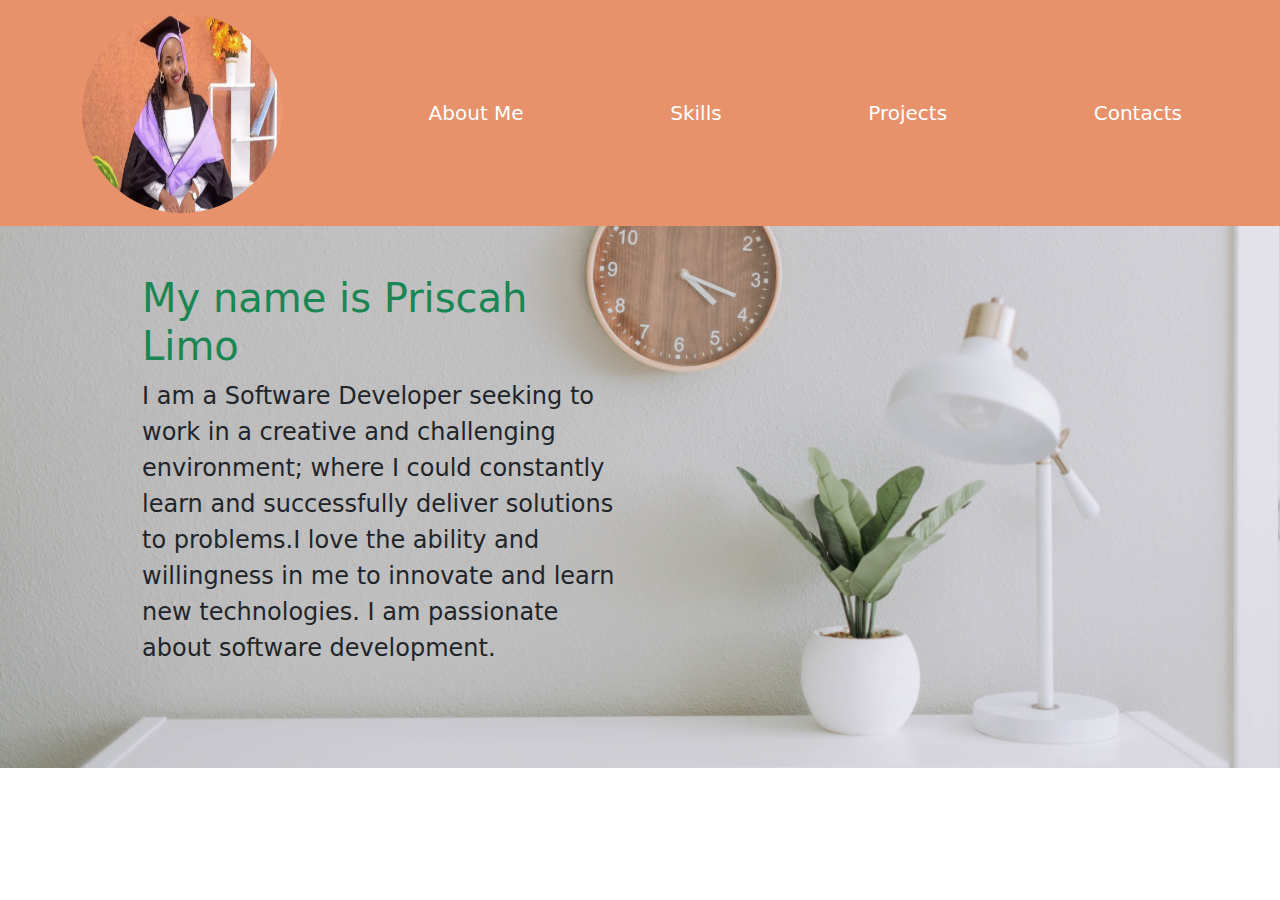
<file: index.html>
<!DOCTYPE html>
<html lang="en">
<head>
    <meta charset="UTF-8">
    <meta http-equiv="X-UA-Compatible" content="IE=edge">
    <meta name="viewport" content="width=device-width, initial-scale=1.0">
    <link href="css/bootstrap.css" rel ="stylesheet" type="text/css" media="all">
    <link rel="stylesheet"  href="index.css">
    <title>My Portfolio</title>
</head>
<body>
    <nav class="navbar navbar-light">
        <div class="container">
          <a class="navbar-brand" href="#">
            <img class="rounded-circle"src="./images/profilephoto.jpeg" width="200px" height="200px" alt="" width="30" height="24">
          </a>
          <a class="navbar-brand text-white" href="About.html">About Me</a>
          <a class="navbar-brand text-white" href="Skills.html"> Skills</a>
          <a class="navbar-brand text-white" href="Projects.html">Projects</a>
          <a class="navbar-brand text-white" href="Contact.html">Contacts</a>
        </div>
      </nav>
    <div class="container">
        <div class="row mx-5">
            <div class="col-md-6">
                <h1 class="text-success mt-5">
                    My name is Priscah Limo
                </h1>
                <p class="fs-4 ">
                    I am a Software Developer seeking to work in a creative and challenging
                     environment; where I could constantly learn and successfully deliver
                      solutions to problems.I love the ability and willingness in me to innovate and learn
                     new technologies. I am passionate about  software development.
                </p>
            </div>

        </div>
        
    </div>  

</body>
</html>
</file>
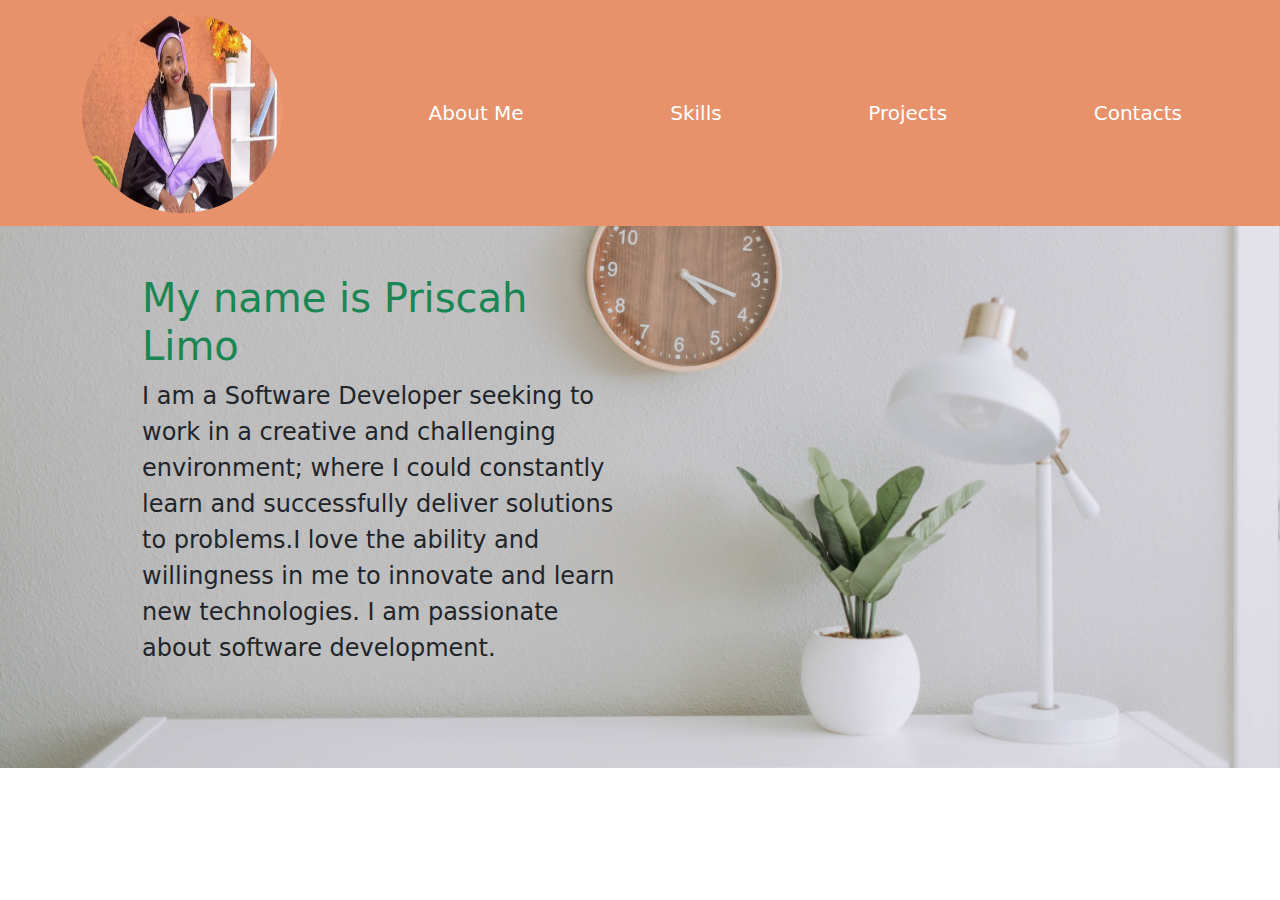
<file: About.html>
<!DOCTYPE html>
<html lang="en">
<head>
    <meta charset="UTF-8">
    <meta http-equiv="X-UA-Compatible" content="IE=edge">
    <meta name="viewport" content="width=device-width, initial-scale=1.0">
    <link href="css/bootstrap.css" rel ="stylesheet" type="text/css" media="all">
    <link rel="stylesheet" href="About.css">
    <title>About Me</title>
</head>
<body>
    <nav class="navbar navbar-light">
        <div class="container">
          <a class="navbar-brand" href="#">
            <img class="rounded-circle"src="./images/profilephoto.jpeg" width="200px" height="200px" alt="" width="30" height="24">
          </a>
          <a class="navbar-brand text-white" href="About.html">About Me</a>
          <a class="navbar-brand text-white" href="Skills.html"> Skills</a>
          <a class="navbar-brand text-white" href="Projects.html">Projects</a>
          <a class="navbar-brand text-white" href="Contact.html">Contacts</a>
        </div>
      </nav>
    <div class="container">
        <div class="row mx-5">
            <div class="col-md-6">
                <h1 class="text-success mt-5">
                    My name is Priscah Limo
                </h1>
                <p class="fs-4 ">
                    I am a Software Developer seeking to work in a creative and challenging
                     environment; where I could constantly learn and successfully deliver
                      solutions to problems.I love the ability and willingness in me to innovate and learn
                     new technologies. I am passionate about  software development.
                </p>
            </div>

        </div>
        
    </div>
</body>
</html>
</file>
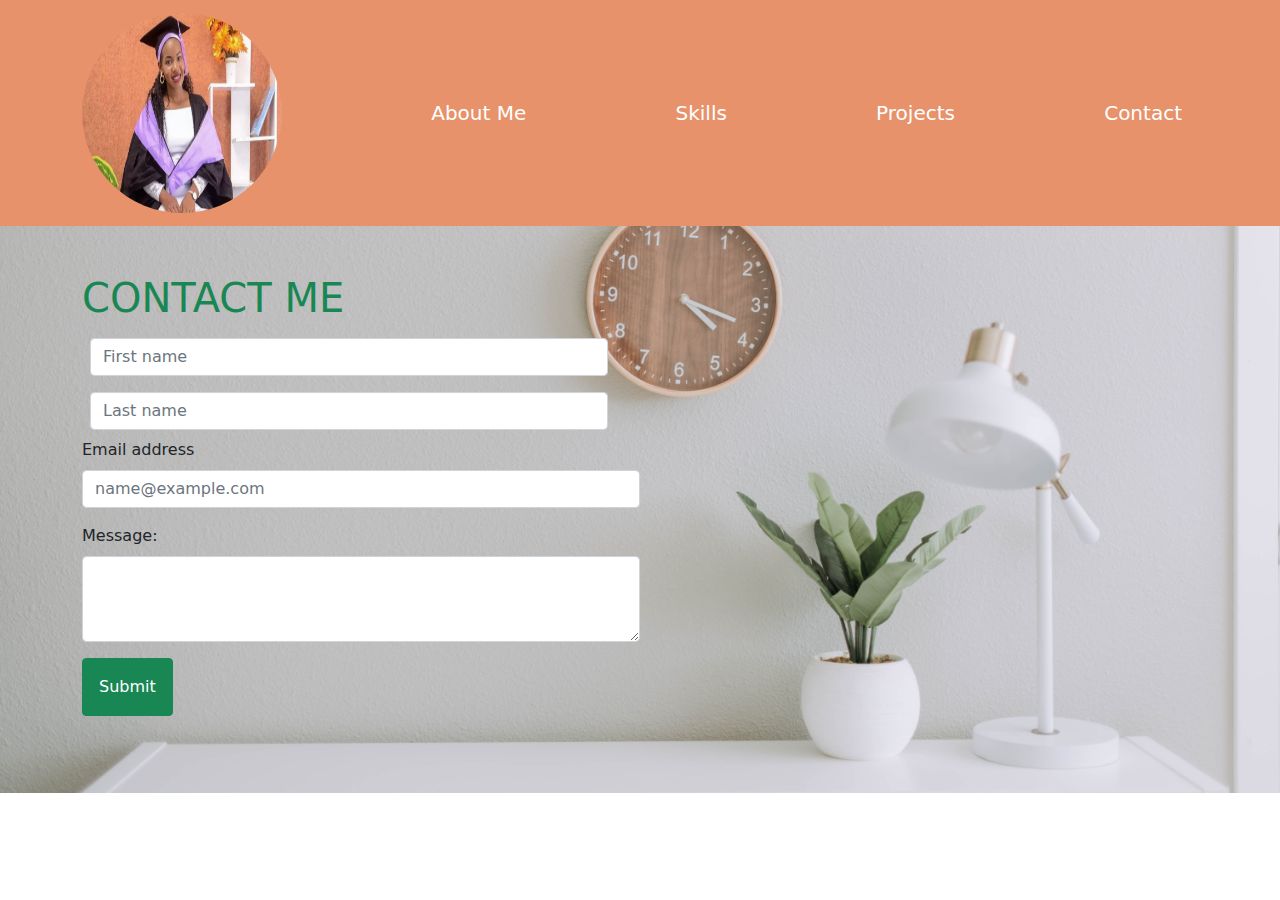
<file: Contact.html>
<!DOCTYPE html>
<html lang="en">
<head>
    <meta charset="UTF-8">
    <meta http-equiv="X-UA-Compatible" content="IE=edge">
    <meta name="viewport" content="width=device-width, initial-scale=1.0">
    <link href="css/bootstrap.css" rel ="stylesheet" type="text/css" media="all">
    <link rel="stylesheet"  href="Contact.css">
    <title>Contact Me</title>
</head>
<body>
    <nav class="navbar navbar-light">
        <div class="container">
          <a class="navbar-brand" href="#">
            <img class="rounded-circle"src="./images/profilephoto.jpeg" width="200px" height="200px" alt="" width="30" height="24">
          </a>
          <a class="navbar-brand text-white" href="About.html">About Me</a>
          <a class="navbar-brand text-white" href="Skills.html"> Skills</a>
          <a class="navbar-brand text-white" href="Projects.html">Projects</a>
          <a class="navbar-brand text-white" href="Contact.html">Contact</a>
        </div>
    </nav>
    <div class="container">
        <div class="row mt-5 w-50">
          <h1 class="text-success">CONTACT ME</h1>
          <form id="form">
            <div class="col p-2">
              <input type="text" class="form-control" placeholder="First name" aria-label="First name">
            </div>
            <div class="col p-2">
              <input type="text" class="form-control" placeholder="Last name" aria-label="Last name">
            </div>
          </div>
          <div class="mb-3 w-50">
            <label for="exampleFormControlInput1" class="form-label">Email address</label>
            <input type="email" class="form-control" id="exampleFormControlInput1" placeholder="name@example.com">
          </div>
          <div class="mb-3 w-50">
            <label for="exampleFormControlTextarea1" class="form-label">Message:</label>
            <textarea class="form-control" id="exampleFormControlTextarea1" rows="3"></textarea>
          </div>

            <div class="mb-3">
                <input class="btn btn-success p-3" type="submit"></input>
            </div>
          </form>
           
            <h3></h3>
            <script src="contact.js"></script>
    </body>
    </div>
    
</html>
</file>
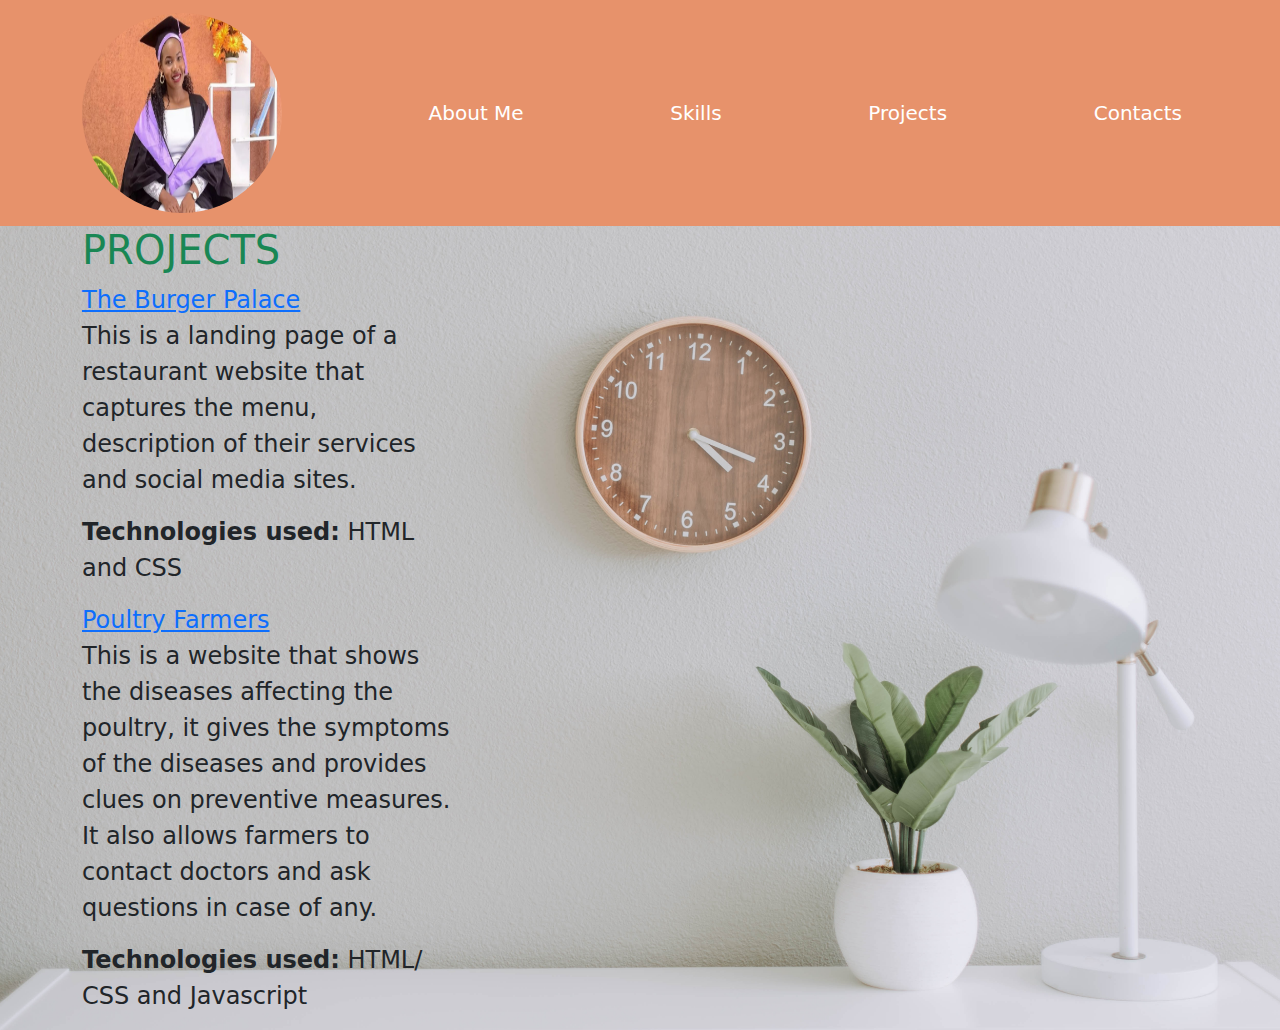
<file: Projects.html>
<!DOCTYPE html>
<html lang="en">
<head>
    <meta charset="UTF-8">
    <meta http-equiv="X-UA-Compatible" content="IE=edge">
    <meta name="viewport" content="width=device-width, initial-scale=1.0">
    <link href="css/bootstrap.css" rel ="stylesheet" type="text/css" media="all">
    <link rel="stylesheet"  href="Projects.css">
    <title>My Portfolio</title>
</head>
<body>
    <nav class="navbar navbar-light">
        <div class="container">
          <a class="navbar-brand" href="#">
            <img class="rounded-circle"src="./images/profilephoto.jpeg" width="200px" height="200px" alt="" width="30" height="24">
          </a>
          <a class="navbar-brand text-white" href="About.html">About Me</a>
          <a class="navbar-brand text-white" href="Skills.html"> Skills</a>
          <a class="navbar-brand text-white" href="Projects.html">Projects</a>
          <a class="navbar-brand text-white" href="Contact.html">Contacts</a>
        </div>
    </nav>
    <div class="container">
        <div class="col-md-4">
            <h1 class="text-success">
                PROJECTS
            </h1>
         <a class="fs-4" href="https://priscahlimo.github.io/Burger-Palace/">The Burger Palace</a>   
            <p class="burger fs-4">This is a landing page of a restaurant website that captures the menu,
                description of their services and social media sites.
            </p>
            <p class="fs-4"> <strong>Technologies used:</strong> HTML and CSS</p> 
        </div>
        <div class="col-md-4">
            <a href="https://kurgatfelo.github.io/poultry-farmers/" class="fs-4" > Poultry Farmers</a>  
            <p class="fs-4">
                This is a website that shows the diseases affecting the poultry, it gives the
symptoms of the diseases and provides clues on preventive measures. It also
allows farmers to contact doctors and ask questions in case of any.
            </p>
            <p class="fs-4"> <strong>Technologies used:</strong> HTML/ CSS and Javascript</p> 
        </div>
    </div>
</body>
</html>
</file>
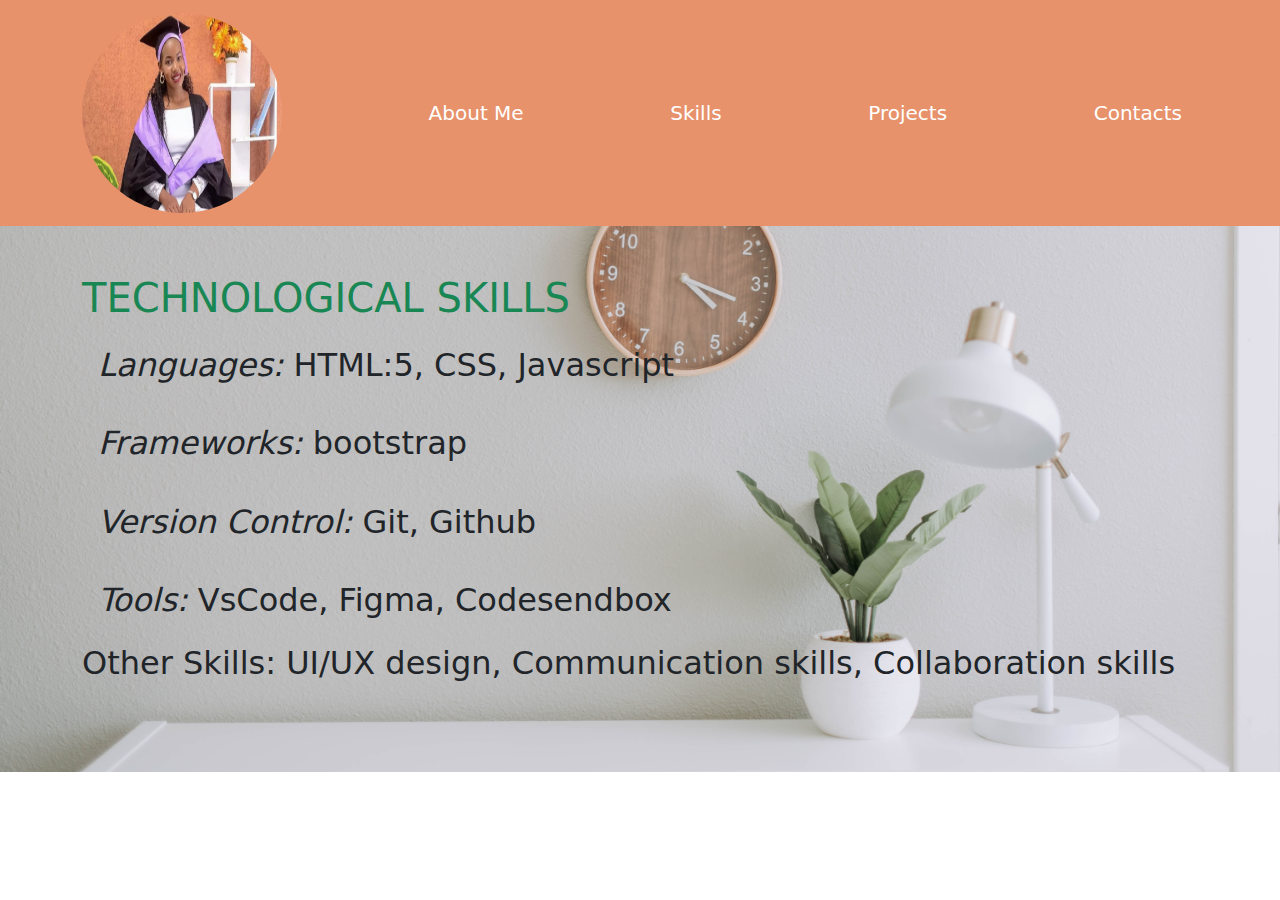
<file: Skills.html>
<!DOCTYPE html>
<html lang="en">
<head>
    <meta charset="UTF-8">
    <meta http-equiv="X-UA-Compatible" content="IE=edge">
    <meta name="viewport" content="width=device-width, initial-scale=1.0">
    <link href="css/bootstrap.css" rel ="stylesheet" type="text/css" media="all">
    <link rel="stylesheet"  href="Skills.css">
    <title>Skills</title>
</head>
<body>
    <nav class="navbar navbar-light">
        <div class="container">
          <a class="navbar-brand" href="#">
            <img class="rounded-circle"src="./images/profilephoto.jpeg" width="200px" height="200px" alt="" width="30" height="24">
          </a>
          <a class="navbar-brand text-white" href="About.html">About Me</a>
          <a class="navbar-brand text-white" href="Skills.html"> Skills</a>
          <a class="navbar-brand text-white" href="Projects.html">Projects</a>
          <a class="navbar-brand text-white" href="Contact.html">Contacts</a>
        </div>
    </nav>
    <div class="container">
        <div class="row">
            <div class="col-md-12">
                <h1 class="text-success mt-5">TECHNOLOGICAL SKILLS</h1>
                <h2 class="fst-italic p-3">
                    Languages: <span class="fst-normal fw-normal">HTML:5, CSS, Javascript</span> 
                </h2>
                
                <h2 class="fst-italic p-3">
                    Frameworks: <span class="fst-normal fw-normal">bootstrap</span> 
                    
                </h2>
               
                <h2 class="fst-italic p-3">
                    Version Control: <span class="fst-normal fw-normal" >Git, Github</span> 
                </h2>
                
                <h2 class="fst-italic p-3">
                    Tools: <span class="fst-normal fw-normal">VsCode, Figma, Codesendbox</span> 
                </h2>
               
                <h2 class="fst-italicp-3">
                    Other Skills: <span class="fst-normal fw-normal">UI/UX design, Communication skills, Collaboration skills</span>
                </h2>
                
               
            </div>

        </div>
        
    </div>
</body>
</html>
</file>
<file: index.css>
body{
    background-image: url(./images/background.jpg);
    background-size: cover;
    background-repeat: no-repeat;
    background-position: center;
}
.navbar{
    background-color: #E7926B;
    
}
</file>
<file: About.css>
body{
    background-image: url(./images/background.jpg);
    background-size: cover;
    background-repeat: no-repeat;
    background-position: center;

}
.navbar{
    background-color: #E7926B;
    
}
</file>
<file: Contact.css>
body{
    background-image: url(./images/background.jpg);
    background-size: cover;
    background-repeat: no-repeat;
    background-position: center;
}
.navbar{
    background-color: #E7926B;
}
</file>
<file: Projects.css>
body{
    background-image: url(./images/background.jpg);
    background-size: cover;
    background-repeat: no-repeat;
    background-position: center;

}
.navbar{
    background-color: #E7926B;
}
</file>
<file: Skills.css>
body{
    background-image: url(./images/background.jpg);
    background-size: cover;
    background-repeat: no-repeat;
    background-position: center;
}
.navbar{
    background-color: #E7926B;
    
}
.col-md-4 li{
    list-style-type: none;
    font-size: 24px;
}
</file>
